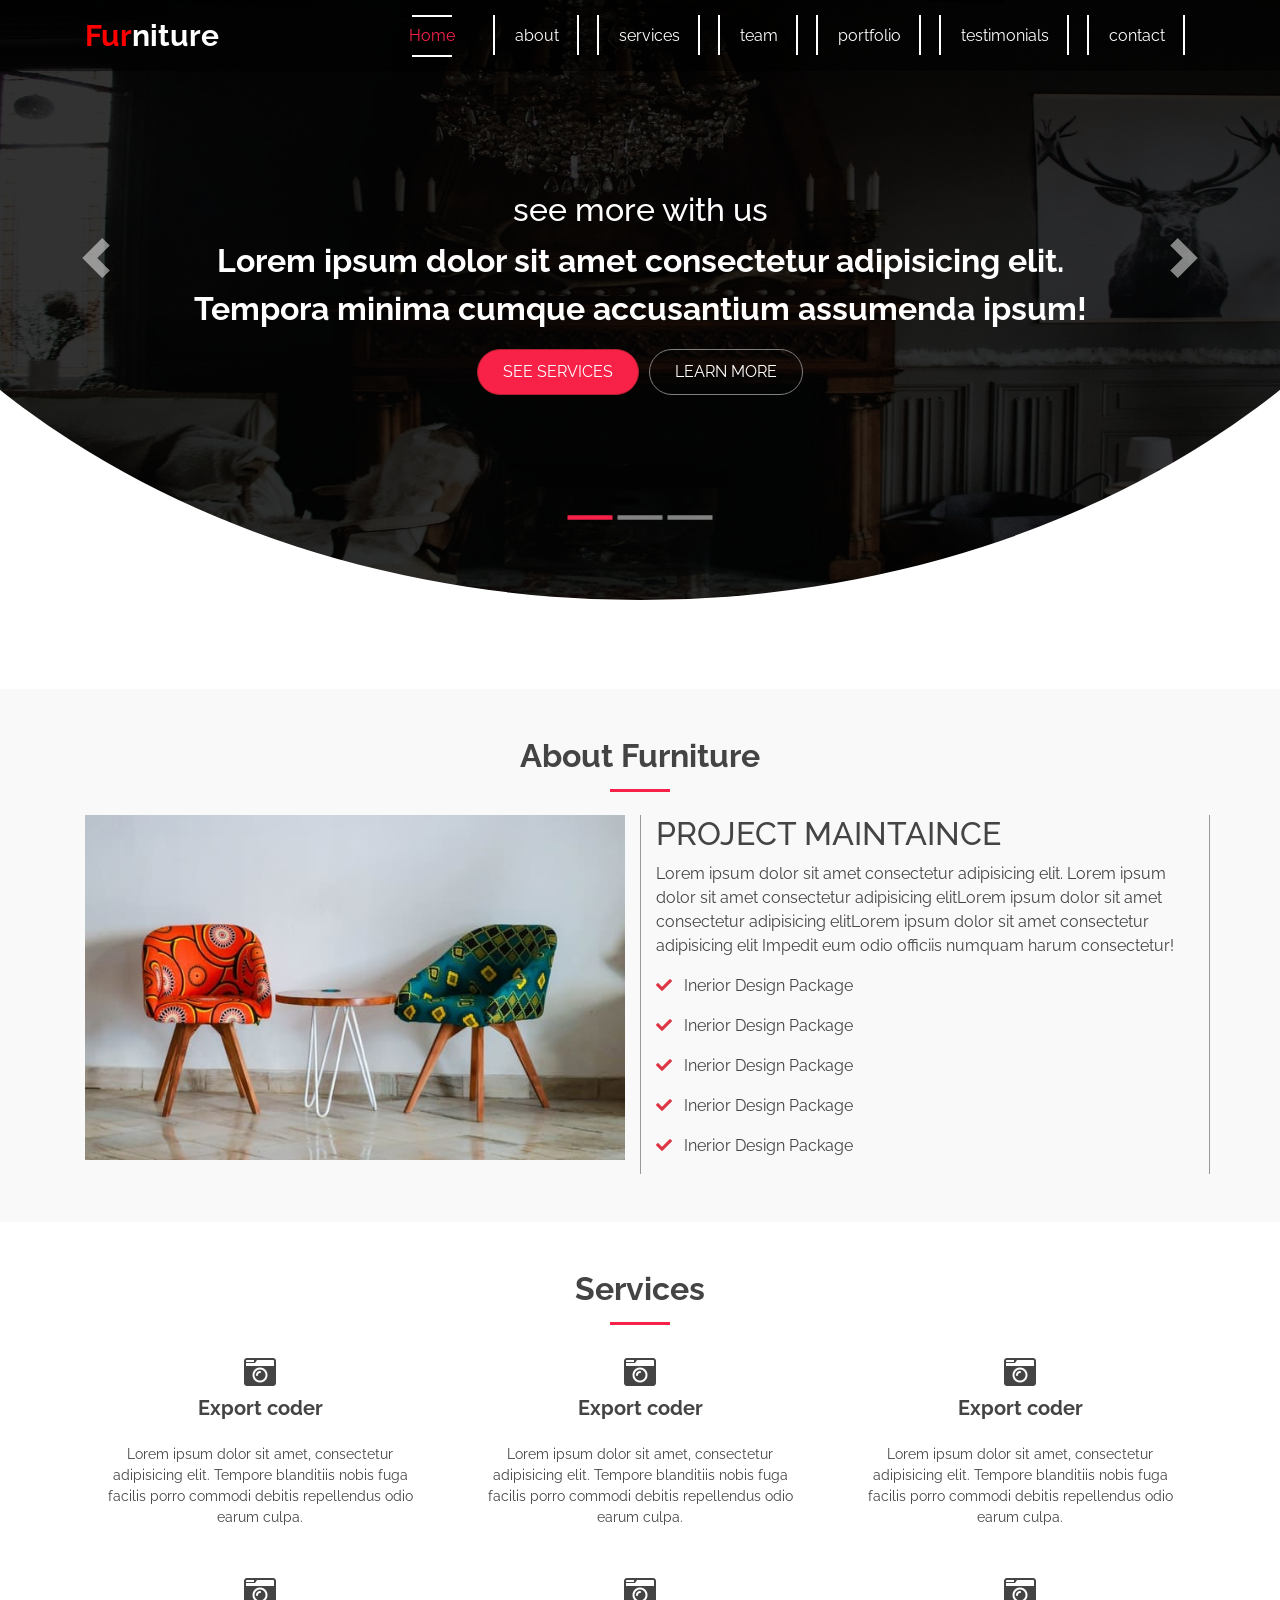
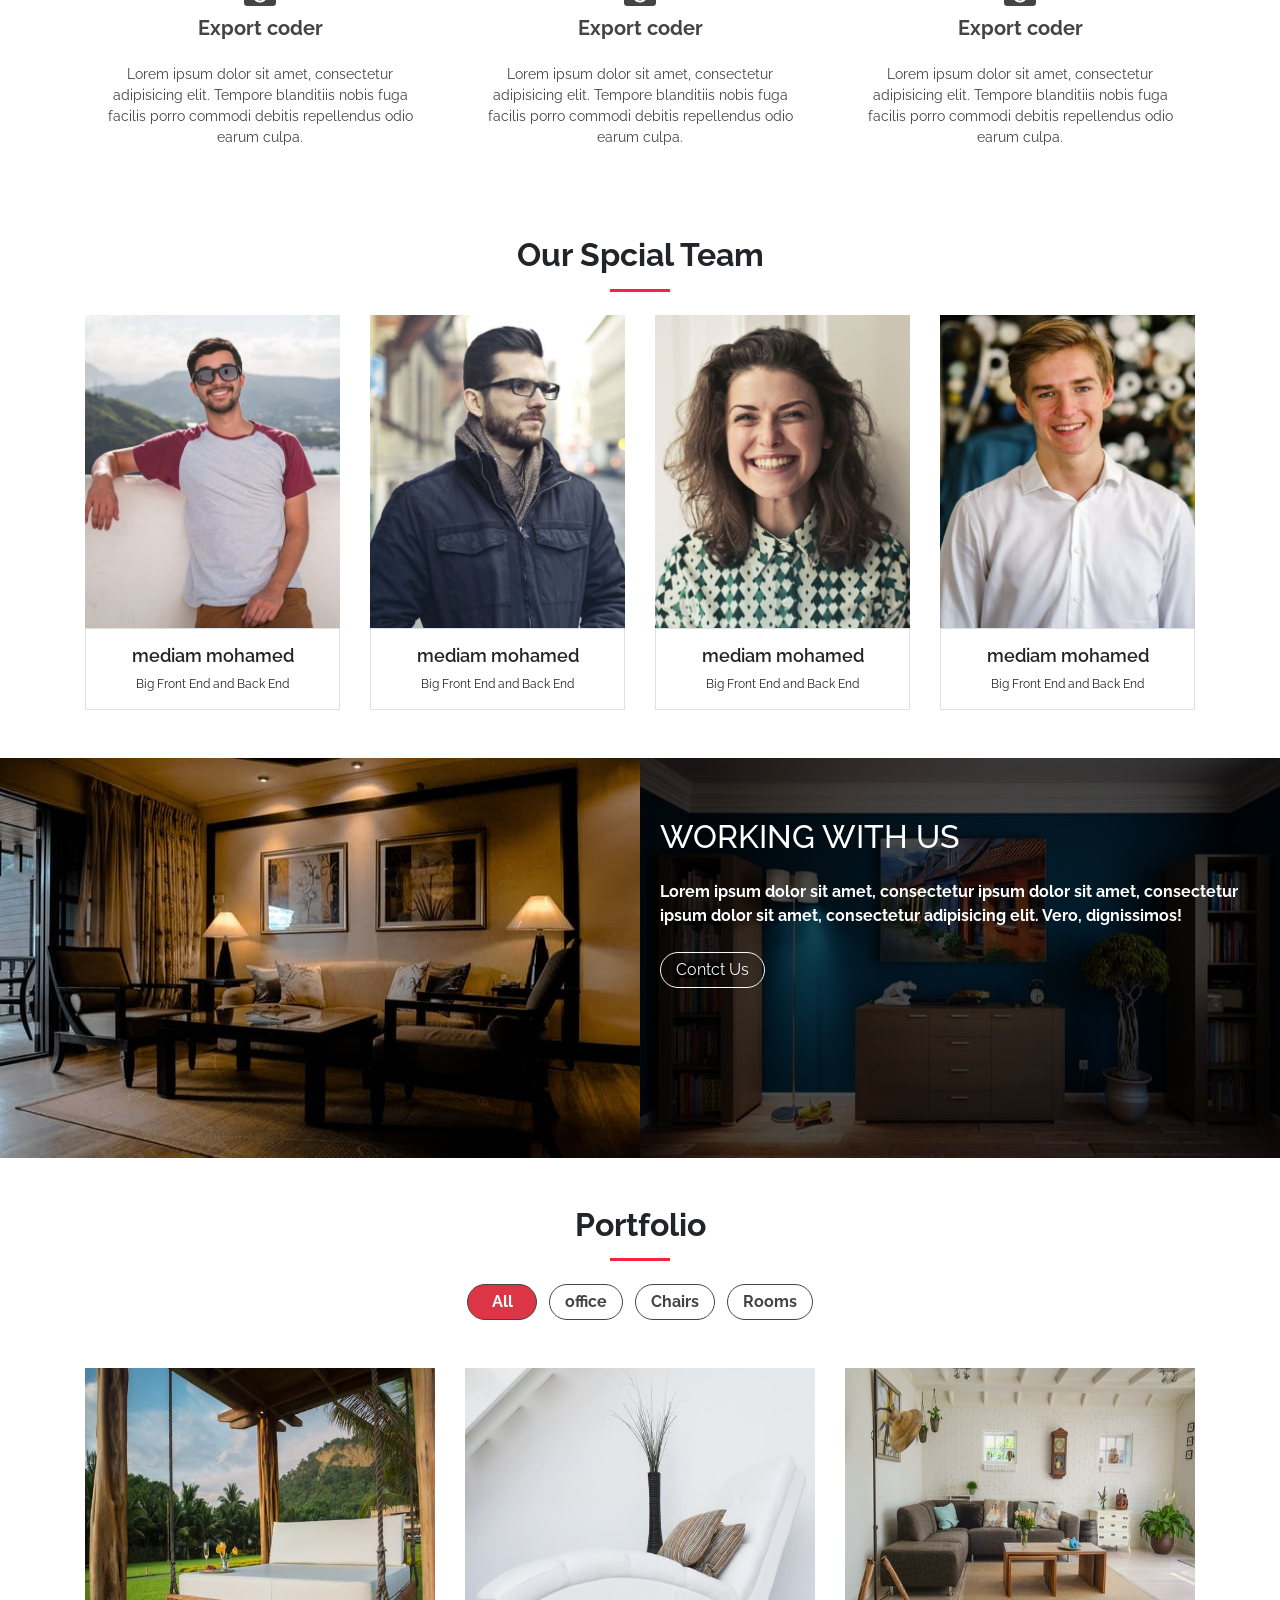
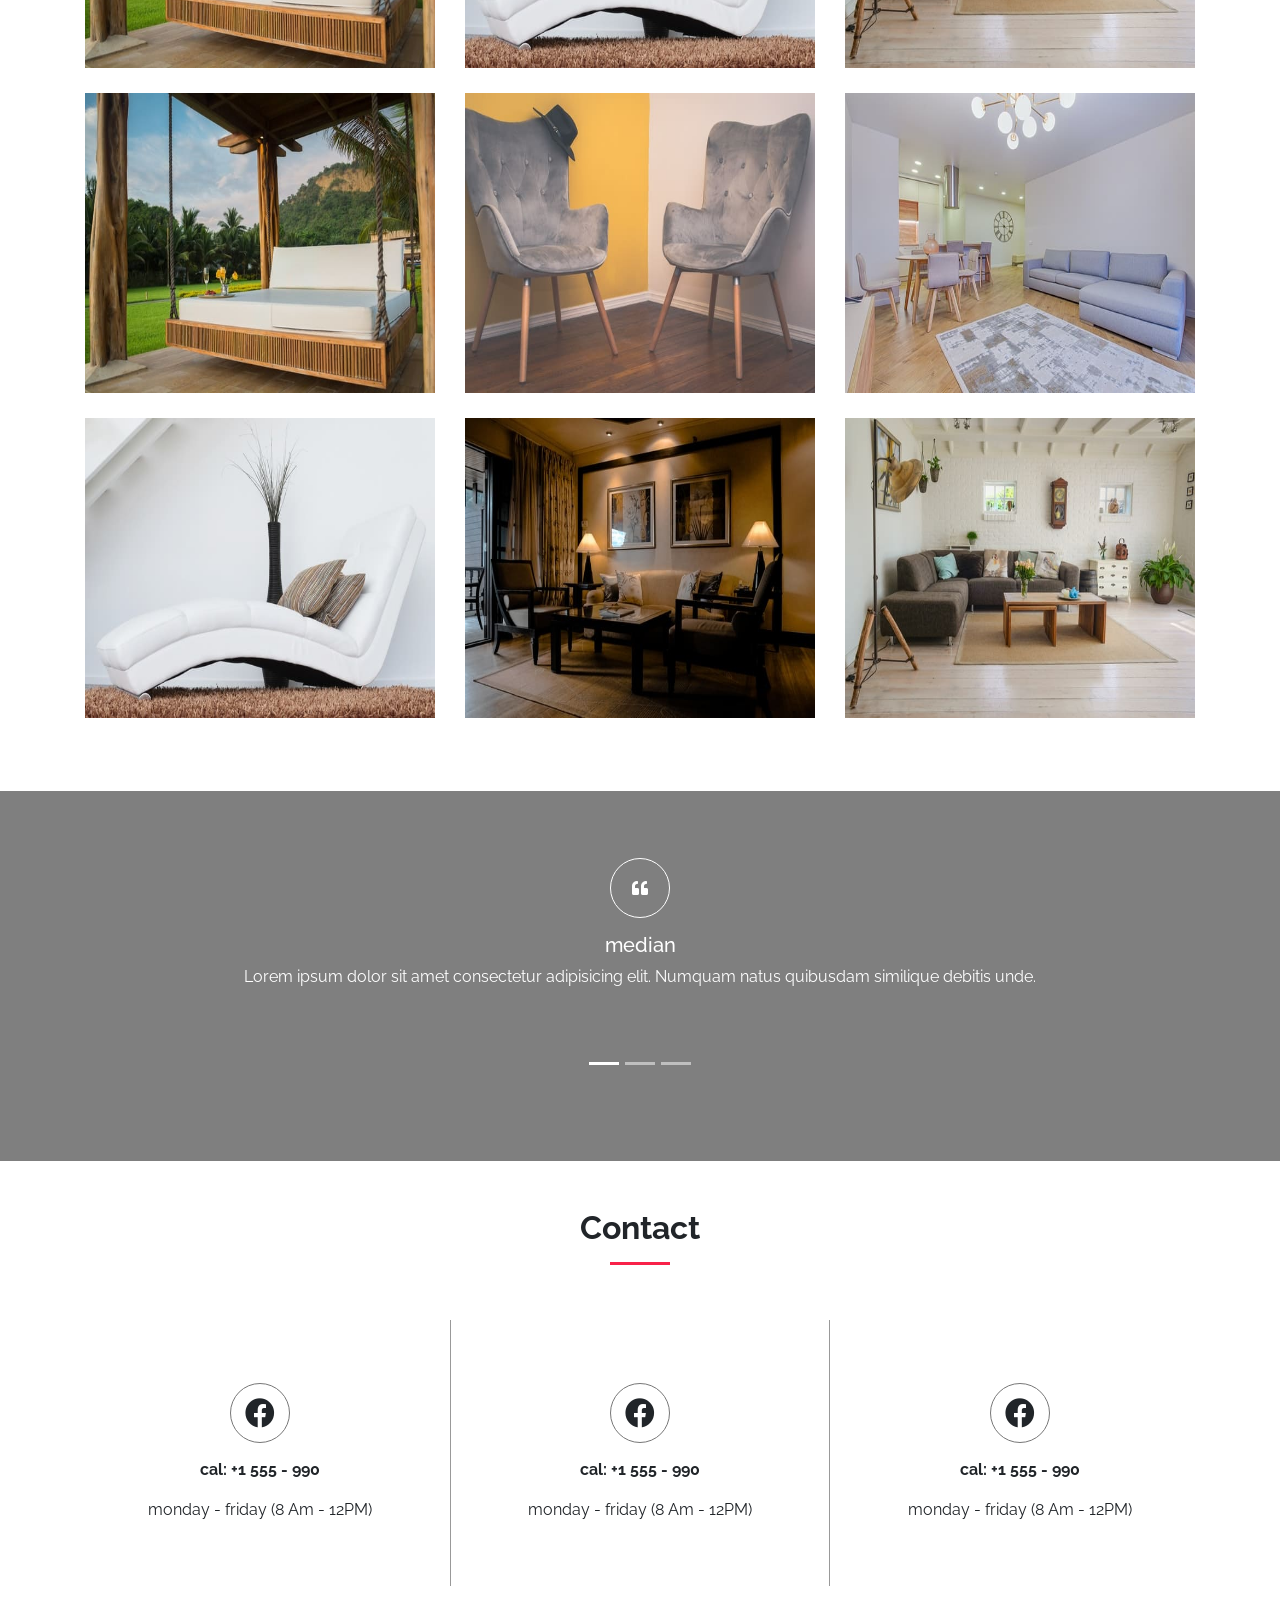
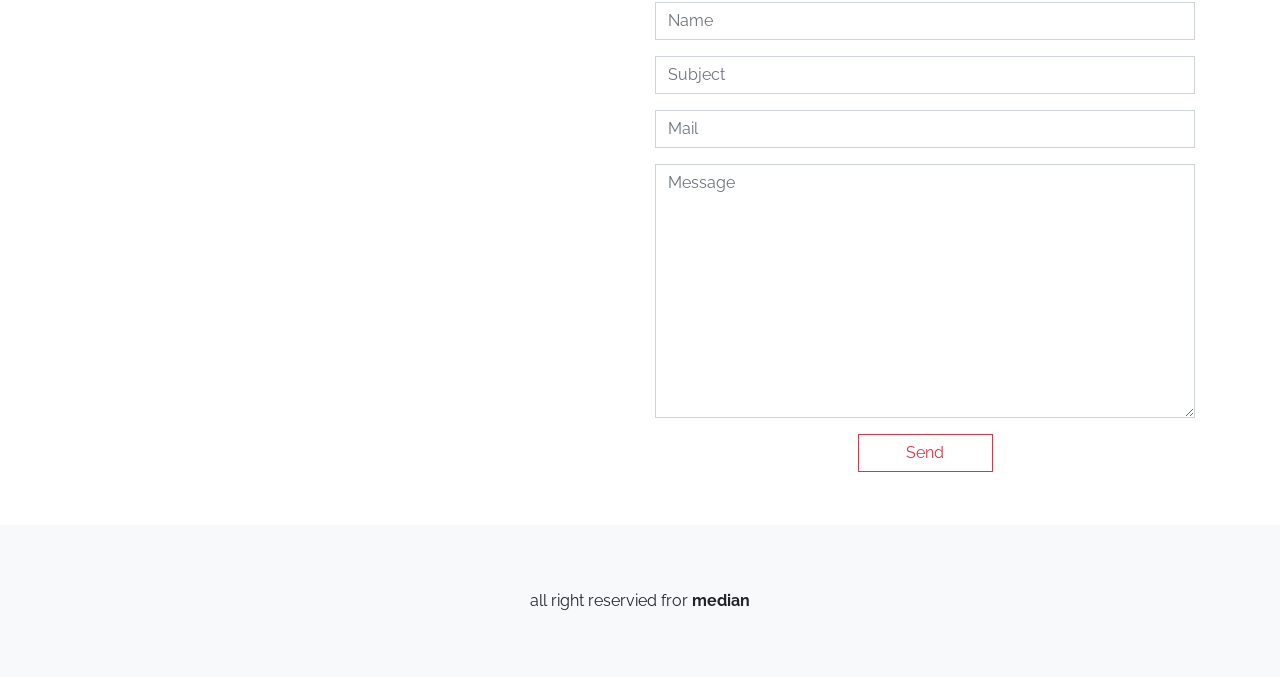
<file: index.html>
<!DOCTYPE html>
<html lang="en" dir="ltr">

<head>
	<!-- main meta rules-->
	<meta charset="utf-8">
	<meta name="viewport" content="width=device-width, initial-scale=1">
	<!-- this for old browsers like edge  -->
	<meta http-equiv="X-UA-Compatible" content="ie=edge">
	<!-- font awesome-->
	<link rel="stylesheet" href="css/all.min.css">
	<!-- google fonts -->
	<link href="https://fonts.googleapis.com/css2?family=Raleway&display=swap" rel="stylesheet">
	<!-- bootstrap -->
	<link rel="stylesheet" href="css/bootstrap.css">

	<!-- veno box plogin -->
	<link rel="stylesheet" href="css/venobox.min.css">
	<!-- main css style files-->
	<link rel="stylesheet" href="css/style.css">
	<!-- to make old internet explore undestand new tags like header... or if was your own tag that you are created .....etc-->
	<script src="js/html5shiv.min.js"></script>
	<title>addicts</title>
</head>

<body>
	<!-- start navbar -->
	<nav class="navbar navbar-expand-lg navbar-light  fixed-top">
		<div class="container">
			<a class="navbar-brand" href="#"> <span class="navbar-brand-red">fur</span>niture</a>
			<button class="navbar-toggler" type="button" data-toggle="collapse" data-target="#navbar_addict"
				aria-controls="navbar_addict" aria-expanded="false" aria-label="Toggle navigation">
				<span class="one"></span>
				<span class="two"></span>
				<span class="three"></span>
			</button>
			<div class="collapse navbar-collapse" id="navbar_addict">
				<ul class="navbar-nav ml-auto ">
					<li class="nav-item">
						<a class="nav-link active" href="#" data-scroll="home">Home
						</a>
					</li>
					<li class="nav-item ">
						<a class="nav-link" href="#" data-scroll="about">about</a>
					</li>
					<li class="nav-item ">
						<a class="nav-link" href="#" data-scroll="services">services</a>
					</li>
					<li class="nav-item ">
						<a class="nav-link" href="#" data-scroll="team">team</a>
					</li>
					<li class="nav-item ">
						<a class="nav-link" href="#" data-scroll="portfolio">portfolio</a>
					</li>
					<li class="nav-item ">
						<a class="nav-link" href="#" data-scroll="testimonials">testimonials</a>
					</li>
					<li class="nav-item ">
						<a class="nav-link" href="#" data-scroll="contact">contact</a>
					</li>

				</ul>
			</div>
		</div>
	</nav>
	<!-- end navbar -->
	<!-- header -->

	<header class="main_header">
		<div id="test_carousel" class="carousel slide" data-ride="carousel">
			<ol class="carousel-indicators">
				<li data-target="#test_carousel" data-slide-to="0" class="active"></li>
				<li data-target="#test_carousel" data-slide-to="1"></li>
				<li data-target="#test_carousel" data-slide-to="2"></li>
			</ol>
			<div class="carousel-inner">
				<div class="carousel-item active position-relative">

					<img class="d-block w-100 " src="images/header-1.jpg" alt="First slide">
					<div class="carousel-caption  d-md-block">
						<h2>see more with us</h2>
						<p class="lead">Lorem ipsum dolor sit amet consectetur adipisicing elit. Tempora minima cumque
							accusantium
							assumenda ipsum!</p>
						<div class="button">
							<a href="#" class="btn btn-danger active">see services</a>
							<a href="#" class="btn btn-danger">learn more</a>
						</div>

					</div>
				</div>
				<div class="carousel-item">
					<img class="d-block w-100" src="images/header-2.jpg" alt="First slide">
					<div class="carousel-caption  d-md-block">
						<h2>see more with us</h2>
						<p class="lead">Lorem ipsum dolor sit amet consectetur adipisicing elit. Tempora minima cumque
							accusantium
							assumenda ipsum!</p>
						<div class="button">
							<a href="#" class="btn btn-danger active">see services</a>
							<a href="#" class="btn btn-danger">learn more</a>
						</div>
					</div>
				</div>
				<div class="carousel-item">
					<img class="d-block w-100" src="images/header-3.jpg" alt="First slide">
					<div class="carousel-caption  d-md-block">
						<h2>see more with us</h2>
						<p class="lead">Lorem ipsum dolor sit amet consectetur adipisicing elit. Tempora minima cumque
							accusantium
							assumenda ipsum!</p>
						<div class="button">
							<a href="#" class="btn btn-danger active">see services</a>
							<a href="#" class="btn btn-danger">learn more</a>
						</div>
					</div>
				</div>
			</div>
			<a class="carousel-control-prev" href="#test_carousel" role="button" data-slide="prev">
				<span class="carousel-control-prev-icon" aria-hidden="true"></span>
				<span class="sr-only">Previous</span>
			</a>
			<a class="carousel-control-next" href="#test_carousel" role="button" data-slide="next">
				<span class="carousel-control-next-icon" aria-hidden="true"></span>
				<span class="sr-only">Next</span>
			</a>
		</div>
	</header>
	<!-- end header -->

	<!-- about -->

	<div class="about mt-4 py-5" id="about">
		<div class="container">
			<div class="heading mb-3">
				<h2 class="mb-0">About Furniture</h2>
				<span></span>
			</div>
			<div class="row">
				<div class="col-md-6">
					<img src="images/about.jpg" class="img-fluid" alt="about image" title="about image">
				</div>
				<div class="col-md-6">
					<div class="about-info">
						<h2 class="mt-md-0 mt-4">PROJECT MAINTAINCE</h2>
						<P>Lorem ipsum dolor sit amet consectetur adipisicing elit. Lorem ipsum dolor sit amet
							consectetur adipisicing elitLorem ipsum dolor sit amet consectetur adipisicing elitLorem
							ipsum dolor sit amet consectetur adipisicing elit Impedit eum odio officiis numquam
							harum consectetur!</P>
						<ul class=" list-unstyled">
							<li class="mb-3"> <i class="fas fa-check text-danger mr-2"></i> Inerior Design Package </li>
							<li class="mb-3"> <i class="fas fa-check text-danger mr-2"></i> Inerior Design Package </li>
							<li class="mb-3"> <i class="fas fa-check text-danger mr-2"></i> Inerior Design Package </li>
							<li class="mb-3"> <i class="fas fa-check text-danger mr-2"></i> Inerior Design Package </li>
							<li class="mb-3"> <i class="fas fa-check text-danger mr-2"></i> Inerior Design Package </li>
						</ul>
					</div>
				</div>
			</div>
		</div>
	</div>

	<!-- end about -->

	<!-- start services -->
	<div class="services mt-5" id="services">
		<div class="heading mb-3">
			<h2 class="mb-0">Services</h2>
			<span></span>
		</div>
		<div class="container">
			<div class="row">
				<div class="col-lg-4 col-md-6">
					<div class="service_item text-center">
						<i class="fas fa-camera-retro fa-2x my-2"></i>
						<h5 class="font-weight-bold mb-4">Export coder</h5>
						<p class="px-2">Lorem ipsum dolor sit amet, consectetur adipisicing elit. Tempore blanditiis
							nobis fuga
							facilis porro commodi debitis repellendus odio earum culpa.</p>
					</div>
				</div>
				<div class="col-lg-4 col-md-6">
					<div class="service_item text-center">
						<i class="fas fa-camera-retro fa-2x my-2"></i>
						<h5 class="font-weight-bold mb-4">Export coder</h5>
						<p class="px-2">Lorem ipsum dolor sit amet, consectetur adipisicing elit. Tempore blanditiis
							nobis fuga
							facilis porro commodi debitis repellendus odio earum culpa.</p>
					</div>
				</div>
				<div class="col-lg-4 col-md-6">
					<div class="service_item text-center">
						<i class="fas fa-camera-retro fa-2x my-2"></i>
						<h5 class="font-weight-bold mb-4">Export coder</h5>
						<p class="px-2">Lorem ipsum dolor sit amet, consectetur adipisicing elit. Tempore blanditiis
							nobis fuga
							facilis porro commodi debitis repellendus odio earum culpa.</p>
					</div>
				</div>
				<div class="col-lg-4 col-md-6">
					<div class="service_item text-center">
						<i class="fas fa-camera-retro fa-2x my-2"></i>
						<h5 class="font-weight-bold mb-4">Export coder</h5>
						<p class="px-2">Lorem ipsum dolor sit amet, consectetur adipisicing elit. Tempore blanditiis
							nobis fuga
							facilis porro commodi debitis repellendus odio earum culpa.</p>
					</div>
				</div>
				<div class="col-lg-4 col-md-6">
					<div class="service_item text-center">
						<i class="fas fa-camera-retro fa-2x my-2"></i>
						<h5 class="font-weight-bold mb-4">Export coder</h5>
						<p class="px-2">Lorem ipsum dolor sit amet, consectetur adipisicing elit. Tempore blanditiis
							nobis fuga
							facilis porro commodi debitis repellendus odio earum culpa.</p>
					</div>
				</div>
				<div class="col-lg-4 col-md-6">
					<div class="service_item text-center">
						<i class="fas fa-camera-retro fa-2x my-2"></i>
						<h5 class="font-weight-bold mb-4">Export coder</h5>
						<p class="px-2">Lorem ipsum dolor sit amet, consectetur adipisicing elit. Tempore blanditiis
							nobis fuga
							facilis porro commodi debitis repellendus odio earum culpa.</p>
					</div>
				</div>
			</div>
		</div>
	</div>
	<!-- end services -->

	<!-- our tean -->
	<div class="team mt-5" id="team">
		<div class="heading mb-3">
			<h2 class="mb-0">Our Spcial Team</h2>
			<span></span>
		</div>
		<div class="container">
			<div class="row">
				<div class="col-lg-3 col-sm-6">
					<div class="team_item">
						<div class="team_item_img position-relative">
							<img src="images/person-1.jpg" alt="" class="img-fluid">
							<div class="team_item_social">
								<div class="social_icon">
									<a href="#"><i class="fab fa-facebook"></i></a>
									<a href="#"><i class="fab fa-twitter"></i></a>
									<a href="#"><i class="fab fa-google"></i></a>
									<a href="#"><i class="fas fa-google"></i></a>
								</div>
							</div>
						</div>
						<div class="team_item_info border">
							<h3 class="mt-3">mediam mohamed</h3>
							<p>Big Front End and Back End</p>
						</div>
					</div>
				</div>
				<div class="col-lg-3 col-sm-6">
					<div class="team_item">
						<div class="team_item_img position-relative">
							<img src="images/person-2.jpg" alt="" class="img-fluid">
							<div class="team_item_social">
								<div class="social_icon">
									<a href="#"><i class="fab fa-facebook"></i></a>
									<a href="#"><i class="fab fa-twitter"></i></a>
									<a href="#"><i class="fab fa-google"></i></a>
									<a href="#"><i class="fas fa-google"></i></a>
								</div>
							</div>
						</div>
						<div class="team_item_info border">
							<h3 class="mt-3">mediam mohamed</h3>
							<p>Big Front End and Back End</p>
						</div>
					</div>
				</div>
				<div class="col-lg-3 col-sm-6">
					<div class="team_item">
						<div class="team_item_img position-relative">
							<img src="images/person-3.jpg" alt="" class="img-fluid">
							<div class="team_item_social">
								<div class="social_icon">
									<a href="#"><i class="fab fa-facebook"></i></a>
									<a href="#"><i class="fab fa-twitter"></i></a>
									<a href="#"><i class="fab fa-google"></i></a>
									<a href="#"><i class="fas fa-google"></i></a>
								</div>
							</div>
						</div>
						<div class="team_item_info border">
							<h3 class="mt-3">mediam mohamed</h3>
							<p>Big Front End and Back End</p>
						</div>
					</div>
				</div>
				<div class="col-lg-3 col-sm-6">
					<div class="team_item">
						<div class="team_item_img position-relative">
							<img src="images/person-4.jpg" alt="" class="img-fluid">
							<div class="team_item_social">
								<div class="social_icon">
									<a href="#"><i class="fab fa-facebook"></i></a>
									<a href="#"><i class="fab fa-twitter"></i></a>
									<a href="#"><i class="fab fa-google"></i></a>
									<a href="#"><i class="fas fa-google"></i></a>
								</div>
							</div>
						</div>
						<div class="team_item_info border">
							<h3 class="mt-3">mediam mohamed</h3>
							<p>Big Front End and Back End</p>
						</div>
					</div>
				</div>
			</div>
		</div>
	</div>
	<!-- end our team -->

	<!-- back -->
	<div class="back mt-5" id="back">
		<div class="container-fluid px-0">
			<div class="row no-gutters">
				<div class="col-6">
					<div class="back-item">
						<div class="back-item-img ">
							<img src="images/01.jpg" alt="">
						</div>
					</div>
				</div>
				<div class="col-6">
					<div class="back-item">
						<div class="back-item-info">
							<h2>WORKING WITH US</h2>
							<p class="my-4 font-weight-bold">Lorem ipsum dolor sit amet, consectetur ipsum dolor sit
								amet, consectetur ipsum dolor sit amet, consectetur adipisicing elit. Vero, dignissimos!
							</p>
							<a href="#" class="btn btn-outline-light my-btn">Contct Us</a>
						</div>
						<div class="back-item-img ">
							<img src="images/02.jpg" alt="" class="my_overlay">
						</div>
					</div>
				</div>
			</div>
		</div>
	</div>
	<!-- end back -->

	<!-- portfolio -->
	<div class="portfolio mt-5" id="portfolio">

		<div class="container">
			<div class="heading mb-3">
				<h2 class="mb-0">Portfolio</h2>
				<span></span>
			</div>
			<div class="buttons text-center">
				<ul class="list-unstyled">
					<li class="btn btn-outline-danger active my-btn mx-1" data-filter="all" data-value="all">All</li>
					<li class="btn btn-outline-danger my-btn mx-1" data-filter=".office" data-value="office">office</li>
					<li class="btn btn-outline-danger my-btn mx-1" data-filter=".chair" data-value="chair">Chairs</li>
					<li class="btn btn-outline-danger my-btn mx-1" data-filter=".room" data-value="room">Rooms</li>
				</ul>
			</div>
			<div class="gallery mt-5">
				<div class="row median">
					<div class=" mix col-md-4 col-sm-6 all chair">
						<div class="galley_item ">


							<!--  هام هون حط data-gall="venue-gallary" 
							مبعرف  من وان جابها
							بس صارت اطالع اسهم على اليمن والشمال مشان تقلب بالصور 
							جرب وشوف عند الضغط على صورة شوف كيف رح تظهر الصور
							
							-->
							<a class="venobox" href="images/06.jpg" data-gall="venue-gallary">
								<div class="gallery_item_img  ">
									<img src="images/06.jpg" alt="" class="img-fluid mb-4">
								</div>
								<div class="galley_item_info ">
									<h2>GOOD WORK</h2>
									<span>FURNITURE</span>
								</div>
							</a>
						</div>
					</div>
					<div class="mix col-md-4 col-sm-6 all room">
						<div class="galley_item ">

							<a class="venobox" href="images/04.jpg" data-gall="venue-gallary">
								<div class="gallery_item_img ">
									<img src="images/04.jpg" alt="" class="img-fluid mb-4">
								</div>
								<div class="galley_item_info ">
									<h2>GOOD WORK</h2>
									<span>FURNITURE</span>
								</div>
							</a>
						</div>
					</div>
					<div class="mix col-md-4 col-sm-6 all chair">
						<div class="galley_item ">

							<a class="venobox" href="images/05.jpg" data-gall="venue-gallary">
								<div class="gallery_item_img ">
									<img src="images/05.jpg" alt="" class="img-fluid mb-4">
								</div>
								<div class="galley_item_info ">
									<h2>GOOD WORK</h2>
									<span>FURNITURE</span>
								</div>
							</a>
						</div>
					</div>
					<div class="mix col-md-4 col-sm-6 all room">
						<div class="galley_item ">

							<a class="venobox" href="images/06.jpg" data-gall="venue-gallary">
								<div class="gallery_item_img ">
									<img src="images/06.jpg" alt="" class="img-fluid mb-4">
								</div>
								<div class="galley_item_info ">
									<h2>GOOD WORK</h2>
									<span>FURNITURE</span>
								</div>
							</a>
						</div>
					</div>
					<div class="mix col-md-4 col-sm-6 all chair">
						<div class="galley_item ">

							<a class="venobox" href="images/07.jpg" data-gall="venue-gallary">
								<div class="gallery_item_img ">
									<img src="images/07.jpg" alt="" class="img-fluid mb-4">
								</div>
								<div class="galley_item_info ">
									<h2>GOOD WORK</h2>
									<span>FURNITURE</span>
								</div>
							</a>
						</div>
					</div>
					<div class="mix col-md-4 col-sm-6 all office">
						<div class="galley_item ">

							<a class="venobox" href="images/08.jpg" data-gall="venue-gallary">
								<div class="gallery_item_img ">
									<img src="images/08.jpg" alt="" class="img-fluid mb-4">
								</div>
								<div class="galley_item_info ">
									<h2>GOOD WORK</h2>
									<span>FURNITURE</span>
								</div>
							</a>
						</div>
					</div>
					<div class="mix col-md-4 col-sm-6 all office">
						<div class="galley_item ">

							<a class="venobox" href="images/04.jpg" data-gall="venue-gallary">
								<div class="gallery_item_img ">
									<img src="images/04.jpg" alt="" class="img-fluid mb-4">
								</div>
								<div class="galley_item_info ">
									<h2>GOOD WORK</h2>
									<span>FURNITURE</span>
								</div>
							</a>
						</div>
					</div>
					<div class="mix col-md-4 col-sm-6 all office">
						<div class="galley_item ">
							<a class="venobox" href="images/04.jpg">
								<div class="gallery_item_img ">
									<img src="images/01.jpg" alt="" class="img-fluid mb-4">
								</div>
								<div class="galley_item_info ">
									<h2>GOOD WORK</h2>
									<span>FURNITURE</span>
								</div>
							</a>
						</div>
					</div>
					<div class="mix col-md-4 col-sm-6 all room">
						<div class="galley_item">

							<a class="venobox" href="images/04.jpg">
								<div class="gallery_item_img ">
									<img src="images/05.jpg" alt="" class="img-fluid mb-4">
								</div>
								<div class="galley_item_info ">
									<h2>GOOD WORK</h2>
									<span>FURNITURE</span>
								</div>
							</a>
						</div>
					</div>
				</div>
			</div>
		</div>
	</div>
	<!-- end portfolio -->
	<!-- testimonial -->
	<div class="testimonial my-5 position-relative">
		<div class="overlay">
			<div class="container">
				<div id="testi_carousel" class="carousel slide" data-ride="carousel">

					<div class="carousel-inner">
						<div class="carousel-item active">
							<div class="testi_item text-center">
								<div class="icon">
									<i class="fa fa-quote-left"></i>
								</div>
								<h5>median</h5>
								<p>Lorem ipsum dolor sit amet consectetur adipisicing elit. Numquam natus quibusdam
									similique debitis unde.</p>
							</div>
						</div>
						<div class="carousel-item">
							<div class="testi_item text-center">
								<div class="icon">
									<i class="fa fa-quote-left"></i>
								</div>
								<h5>median</h5>
								<p>Lorem ipsum dolor sit amet consectetur adipisicing elit. Numquam natus quibusdam
									similique debitis unde.</p>
							</div>
						</div>
						<div class="carousel-item">
							<div class="testi_item text-center">
								<div class="icon">
									<i class="fa fa-quote-left"></i>
								</div>
								<h5>median</h5>
								<p>Lorem ipsum dolor sit amet consectetur adipisicing elit. Numquam natus quibusdam
									similique debitis unde.</p>
							</div>
						</div>
					</div>
					<ol class="carousel-indicators">
						<li data-target="#testi_carousel" data-slide-to="0" class="active"></li>
						<li data-target="#testi_carousel" data-slide-to="1"></li>
						<li data-target="#testi_carousel" data-slide-to="2"></li>
					</ol>
				</div>
			</div>
		</div>
	</div>
	<!-- end testimonial -->

	<!-- contact -->
	<section class="contact">
		<div class="container">
			<div class="heading mb-5">
				<h2 class="mb-0">Contact</h2>
				<span></span>
			</div>

			<div class="row mt-5">
				<div class="col-md-4">
					<div class="contact_item text-center py-5">
						<div class="icon">
							<i class="fab fa-facebook"></i>
						</div>
						<p class="contact_phone">cal: +1 555 - 990</p>
						<p>monday - friday (8 Am - 12PM) </p>
					</div>
				</div>
				<div class="col-md-4">
					<div class="contact_item text-center py-5">
						<div class="icon">
							<i class="fab fa-facebook"></i>
						</div>
						<p class="contact_phone">cal: +1 555 - 990</p>
						<p>monday - friday (8 Am - 12PM) </p>
					</div>
				</div>
				<div class="col-md-4">
					<div class="contact_item text-center py-5">
						<div class="icon">
							<i class="fab fa-facebook"></i>
						</div>
						<p class="contact_phone">cal: +1 555 - 990</p>
						<p>monday - friday (8 Am - 12PM) </p>
					</div>
				</div>
			</div>
			<div class="row mt-3">
				<div class="col-md-6 mb-3">
					<iframe width="100%" height="500" id="gmap_canvas"
						src="https://maps.google.com/maps?q=syria&t=&z=7&ie=UTF8&iwloc=&output=embed" frameborder="0"
						scrolling="no" marginheight="0" marginwidth="0"></iframe>
				</div>
				<div class="col-md-6">
					<form action="#">
						<div class="form-group">
							<input type="text" placeholder="Name" class="form-control">
						</div>
						<div class="form-group">
							<input type="text" placeholder="Subject" class="form-control">
						</div>
						<div class="form-group">
							<input type="email" placeholder="Mail" class="form-control">
						</div>
						<div class="form-group">
							<textarea placeholder="Message" name="text" id="text"  rows="10" class="form-control"></textarea>
						</div>
						<div class="form-group">
							<input type="submit" class="form-control w-25 m-auto btn-outline-danger" value="Send">
						</div>
					</form>
				</div>
			</div>

		</div>
	</section>
	<!-- end contact -->

	<!-- footer -->
	<footer class=" bg-light py-5">
		<div class="container text-center my-3">
			<p>all right reservied fror <b>median</b></p>			
		</div>
	</footer>
	<!-- end footer -->





















	<button class="btn-up">
		UP
	</button>

	<script src="js/jquery-3.4.1.min.js"></script>
	<!-- bootstrap js -->

	<!-- propper -->
	<script src="https://cdnjs.cloudflare.com/ajax/libs/popper.js/1.11.0/umd/popper.min.js"
		integrity="sha384-b/U6ypiBEHpOf/4+1nzFpr53nxSS+GLCkfwBdFNTxtclqqenISfwAzpKaMNFNmj4" crossorigin="anonymous">
	</script>
	<script src="js/bootstrap.js"></script>
	<!-- mixitUP plugin for shufel -->
	<script src="js/mixitup.min.js"></script>

	<!-- veno box plugin -->
	<script src="js/venobox.min.js"></script>
	<!-- my java script plugins-->
	<script src="js/plugins.js"></script>
</body>

</html>
</file>
<file: css/style.css>
/* global */

* {
  box-sizing: border-box;
  margin: 0;
  padding: 0;
  font-size: 16px;
}

body {
  min-height: 5000px;
  font-family: "Raleway", sans-serif;
}


/* end global */

/* navbar */
nav {
  background: rgba(0, 0, 0, 0.5);
}

.navbar-brand {
  color: #fff !important;
  font-size: 30px;
  font-weight: bold;
  text-transform: capitalize;
}

.navbar-brand-red {
  color: red;
  font-size: 30px;
}

.nav-link {
  padding: 10px 20px !important;
  margin: 0 5px;
  color: #fff !important;
  transition: all 0.3s ease-in-out;
  display: inline-block;
  position: relative;
  margin: 0 10px;
}

@media (max-width: 991px) {
  .nav-link {
    padding: 10px 2px !important;
    color: #fff !important;
    transition: all 0.3s ease-in-out;
  }
}

.nav-link:hover {
  color: #f82249 !important;
}

nav .navbar-toggler {
  outline: none;
  border: none;
}

nav .navbar-toggler span.two,
nav .navbar-toggler span.three {
  transition: all 0.2s;
}

nav .navbar-toggler:hover span.two {
  display: none;
}

nav .navbar-toggler:hover span.one {
  transform: rotate(90deg);
}

nav .navbar-toggler:hover span.three {
  margin-top: -3px;
}

.navbar-toggler span {
  background: #fff;
  width: 30px;
  height: 3px;
  display: block;
}

.navbar-toggler .two {
  margin: 7px 0;
}

.nav-link:after {
  display: inline-block;
  content: "";
  width: 40px;
  height: 2px;
  background: #fff;
  position: absolute;
  top: 1px;
  left: 0;
  transition: all 0.3s ease-in-out;

  /* transform: rotate(90deg) translate(-50%, 100%); */
  /* transform: translate(15px,20px) rotate(90deg); */

  transform: rotate(90deg);

  /* to make this after element start from padding not from content */
  transform-origin: 0 0;
}

.nav-link:before {
  display: inline-block;
  content: "";
  width: 40px;
  height: 2px;
  background: #fff;
  position: absolute;
  bottom: 1px;
  right: 0;
  transition: all 0.3s ease-in-out;

  /* transform: translate(-50%, 50%);
  transition: all .5s ease-in-out; */

  transform: rotate(90deg);
  /* transform-origin: 0 0; */
  transform-origin: 100% 0;
}

.nav-link.active.nav-link:before {
  transform: rotate(0deg);
  transform-origin: center;
  right: 50%;
  transform: translate(50%);
  margin-top: 2px;
}

.nav-link.active {
  color: #f82249 !important
}

.nav-link.active.nav-link:after {
  transform: rotate(0deg);
  transform-origin: center;
  left: 50%;
  transform: translate(-50%);
  margin-bottom: 2px;
}

.nav-link:hover.nav-link:before {
  transform: rotate(0deg);
  transform-origin: center;
  right: 50%;
  transform: translate(50%);
}

.nav-link:hover.nav-link:after {
  transform: rotate(0deg);
  transform-origin: center;
  left: 50%;
  transform: translate(-50%);
}

/* end navbar */

/* header */
header {
  /* background: rgba(0, 0, 0, 0.9); */
  height: 665px;
}

header .carousel-item,
header .carousel,
header .carousel-inner {
  height: 100%;
}

header .carousel-item img {
  /* border-bottom-left-radius: 50% 100%;
  border-bottom-right-radius: 50% 100%; */
  border-radius: 0 0 50% 50% / 0 0 100% 100%;
  height: 500px;
  transform: scale(1.4);
  filter: brightness(0.2);
}

header .carousel-indicators {
  bottom: 130px;
}

header .carousel-indicators li.active {
  background: #f82249
}

header .carousel-indicators li {
  transform: scale(1.5);
  margin: 0 10px;
  transition: all .3s ease-in-out;
}

header .carousel-indicators li:hover {
  transform: rotate(180deg) scale(1.5);
}

header .carousel-caption {
  bottom: 250px;
}

header.main_header .carousel-control-prev,
header.main_header .carousel-control-next {
  bottom: 150px;
}

header.main_header .carousel-control-prev-icon,
header.main_header .carousel-control-next-icon {
  height: 40px;
  width: 40px;
}

header .carousel-caption p {
  font-size: 32px;
  font-weight: 700;
}

header .button .btn.btn-danger {
  border-radius: 50px !important;
  padding: 10px 25px;
  text-transform: uppercase;
  background-color: transparent !important;
  margin: 0 3px;
  border: 1px solid gray;
}

header .button .btn.btn-danger.active {
  border-radius: 50px !important;
  padding: 10px 25px;
  text-transform: uppercase;
  background-color: #f82249 !important;
  margin: 0 3px;
}

header .button .btn.btn-danger:hover {
  background-color: #f82249 !important;
}

@media(max-width:767px) {
  header .carousel-caption p {
    font-size: 15px
  }

  header .button .btn.btn-danger {
    padding: 8px 15px;
  }

  header .button .btn.btn-danger.active {
    padding: 8px 15px;
    margin: 5px 0;
  }

  header .carousel-indicators {
    bottom: 200px;
  }
}

/* end header */

/* about */
.about {
  background-color: #f9f9f9;
  color: #444;
}

/* end about */

/* services */
.services {
  color: #444
}

.services p {
  color: #444;
  font-size: 14px;
}

.services .service_item {
  margin-bottom: 40px;
}

.services .service_item:hover i,
.services .service_item:hover h5 {
  color: #f82249;
}

/* end services */

/* team */
.team_item {
  z-index: 9;
  text-align: center
}

.team_item_social {
  position: absolute;
  top: 0;
  left: 0;
  width: 100%;
  height: 100%;
  background-color: rgba(0, 0, 0, 0.5);
  z-index: 10;
  transition: all .3s;
  transform-origin: center;
  transform: scale(0);
}

.team_item .social_icon {
  position: absolute;
  top: 50%;
  left: 50%;
  transform: translatey(-1000%) scale(1.5);

  text-align: center;
  transition: all .3s;
}

.team_item:hover .social_icon {

  transform: translate(-50%, -50%);
}

.team_item:hover .team_item_social {
  transform: scale(1);
}

.team .social_icon i {
  color: #fff;
  font-size: 20px;
  margin-right: 2px;
  padding: 3px;
  transition: all .2s;
}

.team .social_icon i:hover {
  color: #f82249;
  transform: scale(1.4);
}

.team_item_info h3 {
  font-size: 18px;
  font-weight: 600;
}

.team_item_info p {
  font-size: 12px;
}

/* end team */
/* back */
.back-item {
  position: relative;
}

.back .back-item-img img {
  width: 100%;
  height: 400px;
}

.back .back-item-info {
  position: absolute;
  top: 60px;
  left: 20px;
  z-index: 90;
  color: #fff;
}

.back .back-item-img .my_overlay {
  filter: brightness(0.3)
}

/* end back */

/* portfolio */
.galley_item {
  position: relative;
}

.buttons .btn-outline-danger {
  border-color: #444 !important;
  color: #444;
  font-size: 16px;
  font-weight: bold;
}

.buttons .btn-outline-danger:hover {
  color: #fff;
}

.gallery_item_img {
  overflow: hidden;
  height: 300px;
  margin-bottom: 25px;


}

.gallery_item_img img {
  transition: all 0.3s;
  height: 100%;
}

.gallery_item_img:hover img {
  transform: scale(1.5);
}

.galley_item_info {
  position: absolute;
  top: 0;
  left: 0;
  width: 100%;
  height: 100%;
  padding-top: 33%;
  text-align: center;
  transition: all 0.5s;
  color: #fff;
  background-color: rgba(0, 0, 0, 0.5);
  opacity: 0;
  visibility: visible;
  z-index: 1;

}

.galley_item:hover .galley_item_info {
  opacity: 1;
  visibility: visible;
}

/* end portfolio */

/* testimonial */
.testimonial {
  height: 370px;
  background: url(../images/header-1.jpg) center no-repeat;
  background-size: cover;
  background-attachment: fixed;
  color: #fff;
}

#carosel_testi {}

.testimonial .carousel-indicators {
  /* top: 300px; */
  bottom: 80px;

}

.testimonial .carousel {
  position: static;
}

.testimonial .testi_item {
  position: relative;
  margin-top: 6%;

}

.testimonial .icon {
  width: 60px;
  height: 60px;
  display: flex;
  align-items: center;
  justify-content: center;
  border: 1px solid #fff;
  border-radius: 50%;
  margin: 15px auto;

}

/* .container {
  border: 4px solid yellow
}

.row {
  border: 2px solid green
}

.d {
  border: 2px solid red;
} */

/* .testimonial .carousel-control-pre,
.testimonial .carousel-control-next {
  top: 80px !important;

} */

/* end tedtimonial */

/* contact us */
@media(min-width:768px) {
  .container .row:nth-child(2) div:nth-child(2) {
    border-left: 1px solid #999;
    border-right: 1px solid #999;
  }
}

.contact_item .icon {
  width: 60px;
  height: 60px;
  display: flex;
  align-items: center;
  justify-content: center;
  border: 1px solid #777;
  border-radius: 50%;
  margin: 15px auto;

}

.contact_item .icon i {
  font-size: 30px;

}

.contact_item .contact_phone {
  font-weight: bold;
  /* font-size: 20px */
}

.contact input , .contact textarea{
  box-shadow: none !important;
  border-radius: 0;
}

/* end contact us */




















/* btn up */

.btn-up {
  position: fixed;
  bottom: 20px;
  right: 10px;
  background: #f82249;
  border: none;
  padding: 10px;
  color: #fff;
  border-radius: 50%;
  display: none;
}

/* end btn up */


/* my framework */
.heading {
  text-align: center;
}

.heading h2 {
  position: relative;
  text-align: center;
  font-weight: bold;
}

.heading span {
  height: 3px;
  width: 60px;
  /* left: 50%;
 transform: translate(-50%); */
  display: block;
  margin: 0 auto;
  background: #f82249;
  /* position: absolute; */
  display: inline-block;
}

.my-btn {
  border-radius: 20px;
  padding: 5px 15px;
  min-width: 70px;
}

.hide {
  display: none !important
}

.overlay {
  position: absolute;
  top: 0;
  left: 0;
  width: 100%;
  height: 100%;
  background: rgba(0, 0, 0, 0.5);
  z-index: 4;
}

/* end my framework */
</file>
